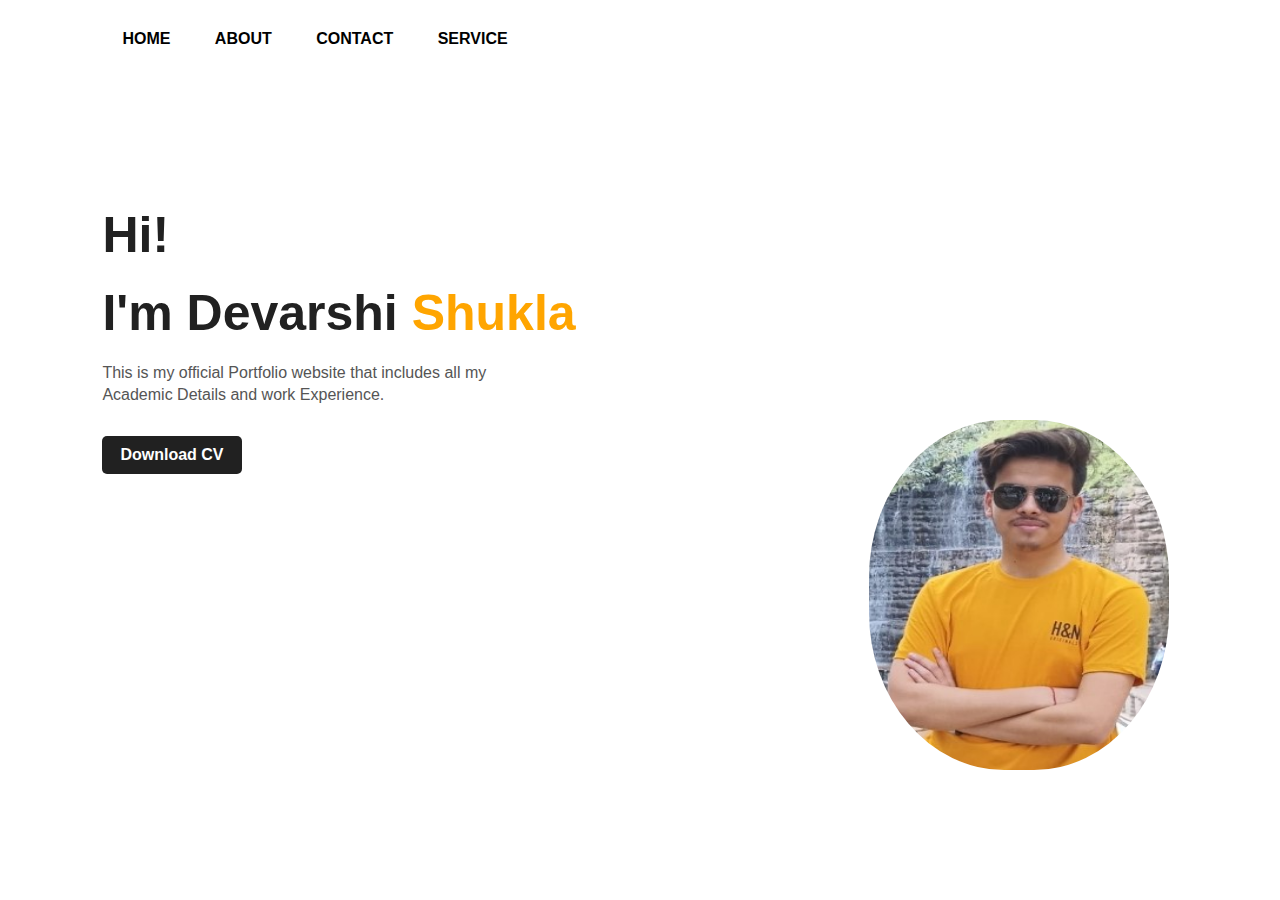
<file: index.html>
<!DOCTYPE html>
<html lang="en">
<head>
    <meta charset="UTF-8">
    <meta http-equiv="X-UA-Compatible" content="IE=edge">
    <meta name="viewport" content="width=device-width, initial-scale=1.0">
    <title>Devarshi Shukla</title>
    <link rel="stylesheet" href="style.css">
</head>
<body>
    <div class="hero">
        <nav>
            
            <ul>
                <li><a href="index.html">HOME</a></li>
                <li><a href="about.html">ABOUT</a></li>
                <li><a href="contact.html">CONTACT</a></li>
                <li><a href="services.html">SERVICE</a></li>
                
            </ul>
        </nav>
        <div class="detail">
            <h1>Hi!</h1>
            <h1>I'm Devarshi <span>Shukla</span></h1>
            <p>This is my official Portfolio website that includes all my <br> Academic Details and work Experience. </p>
            <a href="CV.pdf">Download CV</a>

        </div>
        <div class="images">
            
            <img src="pic.jpg" class="boy" style="width:300px; height:350px;">

        </div>

    </div>
    
</body>
</html>
</file>
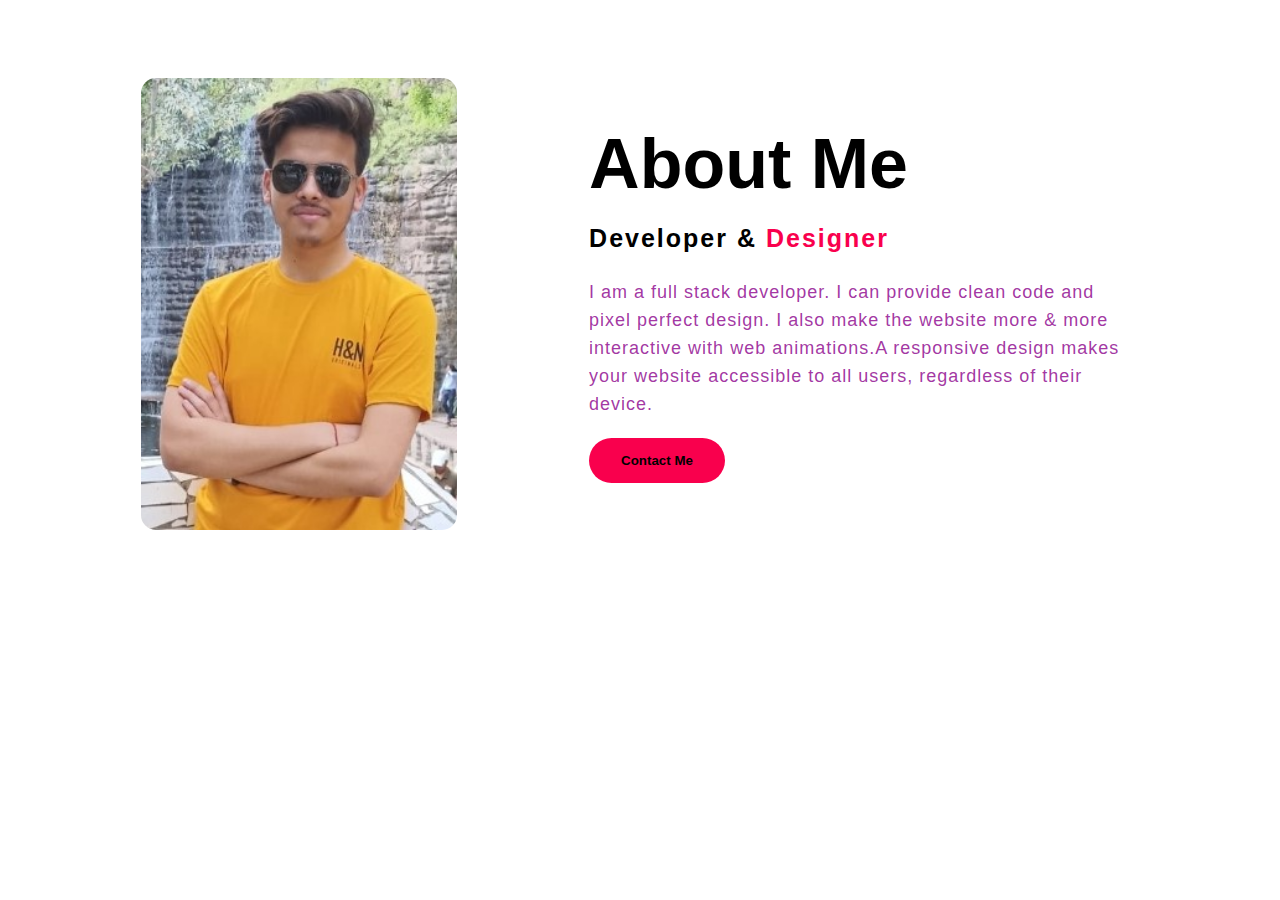
<file: about.html>
<!DOCTYPE html>
<html lang="en">
<head>
    <meta charset="UTF-8">
    <meta http-equiv="X-UA-Compatible" content="IE=edge">
    <meta name="viewport" content="width=device-width, initial-scale=1.0">
    <title>About</title>
    <link rel="stylesheet" href="about.css">
    <link rel="preconnect" href="https://fonts.googleapis.com">
    <link rel="preconnect" href="https://fonts.gstatic.com"crossorigin>
    <link rel="stylesheet" href="https://fonts.googleapis.com/css2?family=Josefin+Sans:ital,wght@0,100;0,200;0,300;0,400;0,500;0,600;0,700;1,100;1,200;1,300;1,400;1,500;1,600;1,700&display=swap">
</head>
<body>
    <section class="about">
        <div class="main">
            <img src="pic.jpg" style="width: 28%; height:24%; border-radius:15px;">
            <div class="about-text">
                <h1>About Me</h1>
                <h5>Developer & <span>Designer</span></h5>
                <p>I am a full stack developer. I can provide clean code and pixel perfect design. I also make the website more & more interactive with web animations.A responsive design makes your website accessible to all users, regardless of their device.</p>
                <button type="button" onclick="window.location.href='contact.html'">Contact Me</button>
            </div>
        </div>

    </section>
    
</body>
</html>
</file>
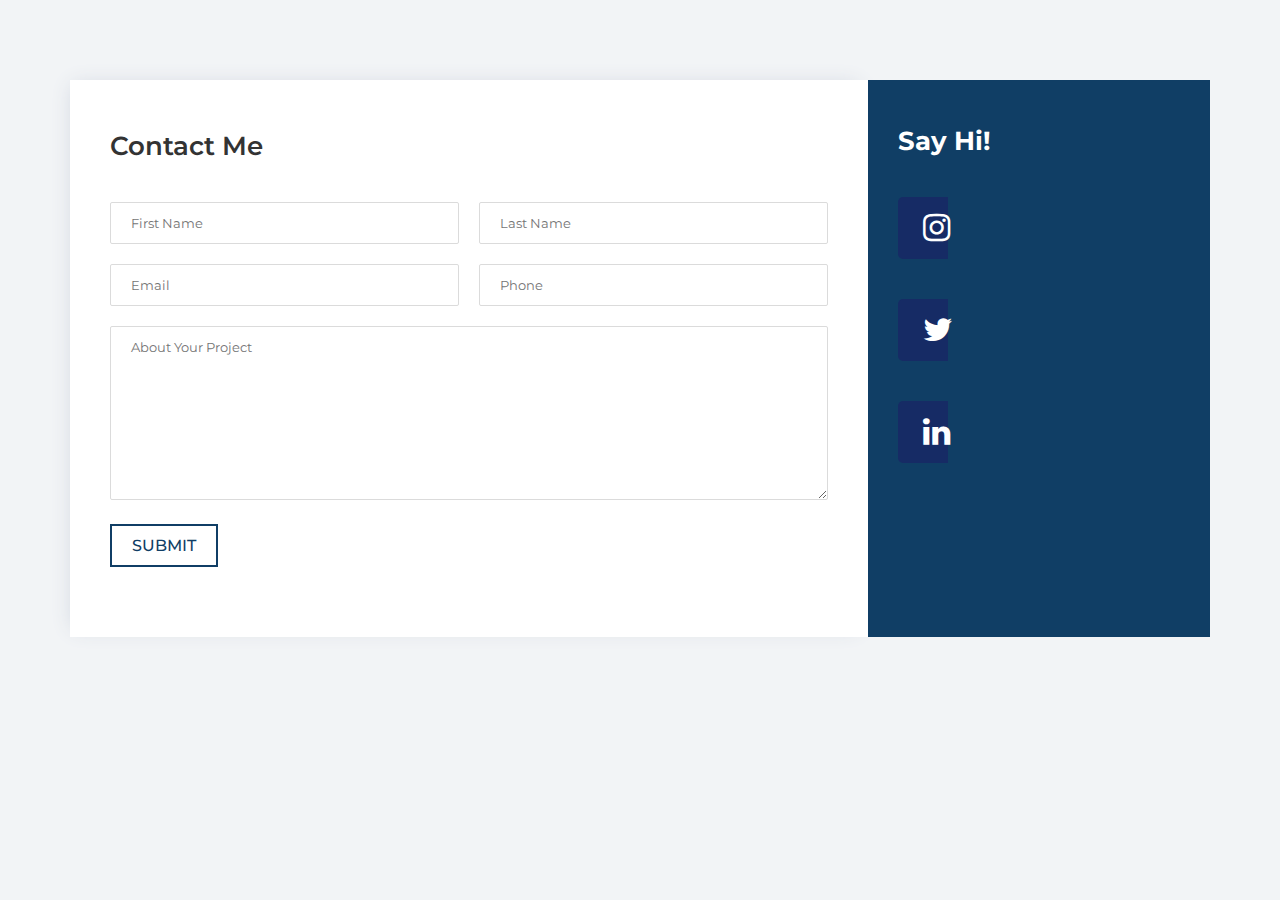
<file: contact.html>
<!DOCTYPE html>
<html lang="en">
<head>
    <meta charset="UTF-8">
    <meta http-equiv="X-UA-Compatible" content="IE=edge">
    <meta name="viewport" content="width=device-width, initial-scale=1.0">
    <title>contact</title>

    
        
        
        <meta http-equiv="X-UA-Compatible" content="ie=edge" />
        <link rel="stylesheet" href="contact.css" />
        <link rel="preconnect" href="https://fonts.gstatic.com">
        <link href="https://fonts.googleapis.com/css2?family=Montserrat:wght@300;400;500;700&display=swap" rel="stylesheet">
        <link rel="stylesheet" href="https://cdnjs.cloudflare.com/ajax/libs/font-awesome/4.7.0/css/font-awesome.min.css">
      </head>
      <body>
        <section class="footer_get_touch_outer">
          <div class="container">
            <div class="footer_get_touch_inner grid-70-30">
              <div class="colmun-70 get_form">
                <div class="get_form_inner">
                  <div class="get_form_inner_text">
                    <h3>Contact Me</h3>
                  </div>
                  <form action="mailto:devarshishukla700@gmail.com">
                    <div class="grid-50-50">
                      <input type="text" placeholder="First Name">
                      <input type="text" placeholder="Last Name">
                      <input type="email" placeholder="Email">
                      <input type="tel" placeholder="Phone">
                    </div>
                    <div class="grid-full">
                      <textarea placeholder="About Your Project" cols="30" rows="10"></textarea>
                      <input type="submit" value="Submit">
                    </div>
                  </form>
                </div>
              </div>
              <div class="colmun-30 get_say_form">
                <h5>Say Hi!</h5>
                <ul class="get_say_info_sec">
                  
                  <li>
                    <a href="https://www.instagram.com/devarshi_1601/"><i class="fa fa-instagram"></i></a>
                  </li>
                  <li><a href="https://twitter.com/DevarshiShukl15"><i class="fa fa-twitter"></i></a></li>
                  <li><a href="https://www.linkedin.com/in/devarshi-shukla-166199240/"><i class="fa fa-linkedin"></i></a></li>
                </ul>  
                        
              </div>        
            </div>
          </div>
        </section>
      </body>
    
</body>
</html>
</file>
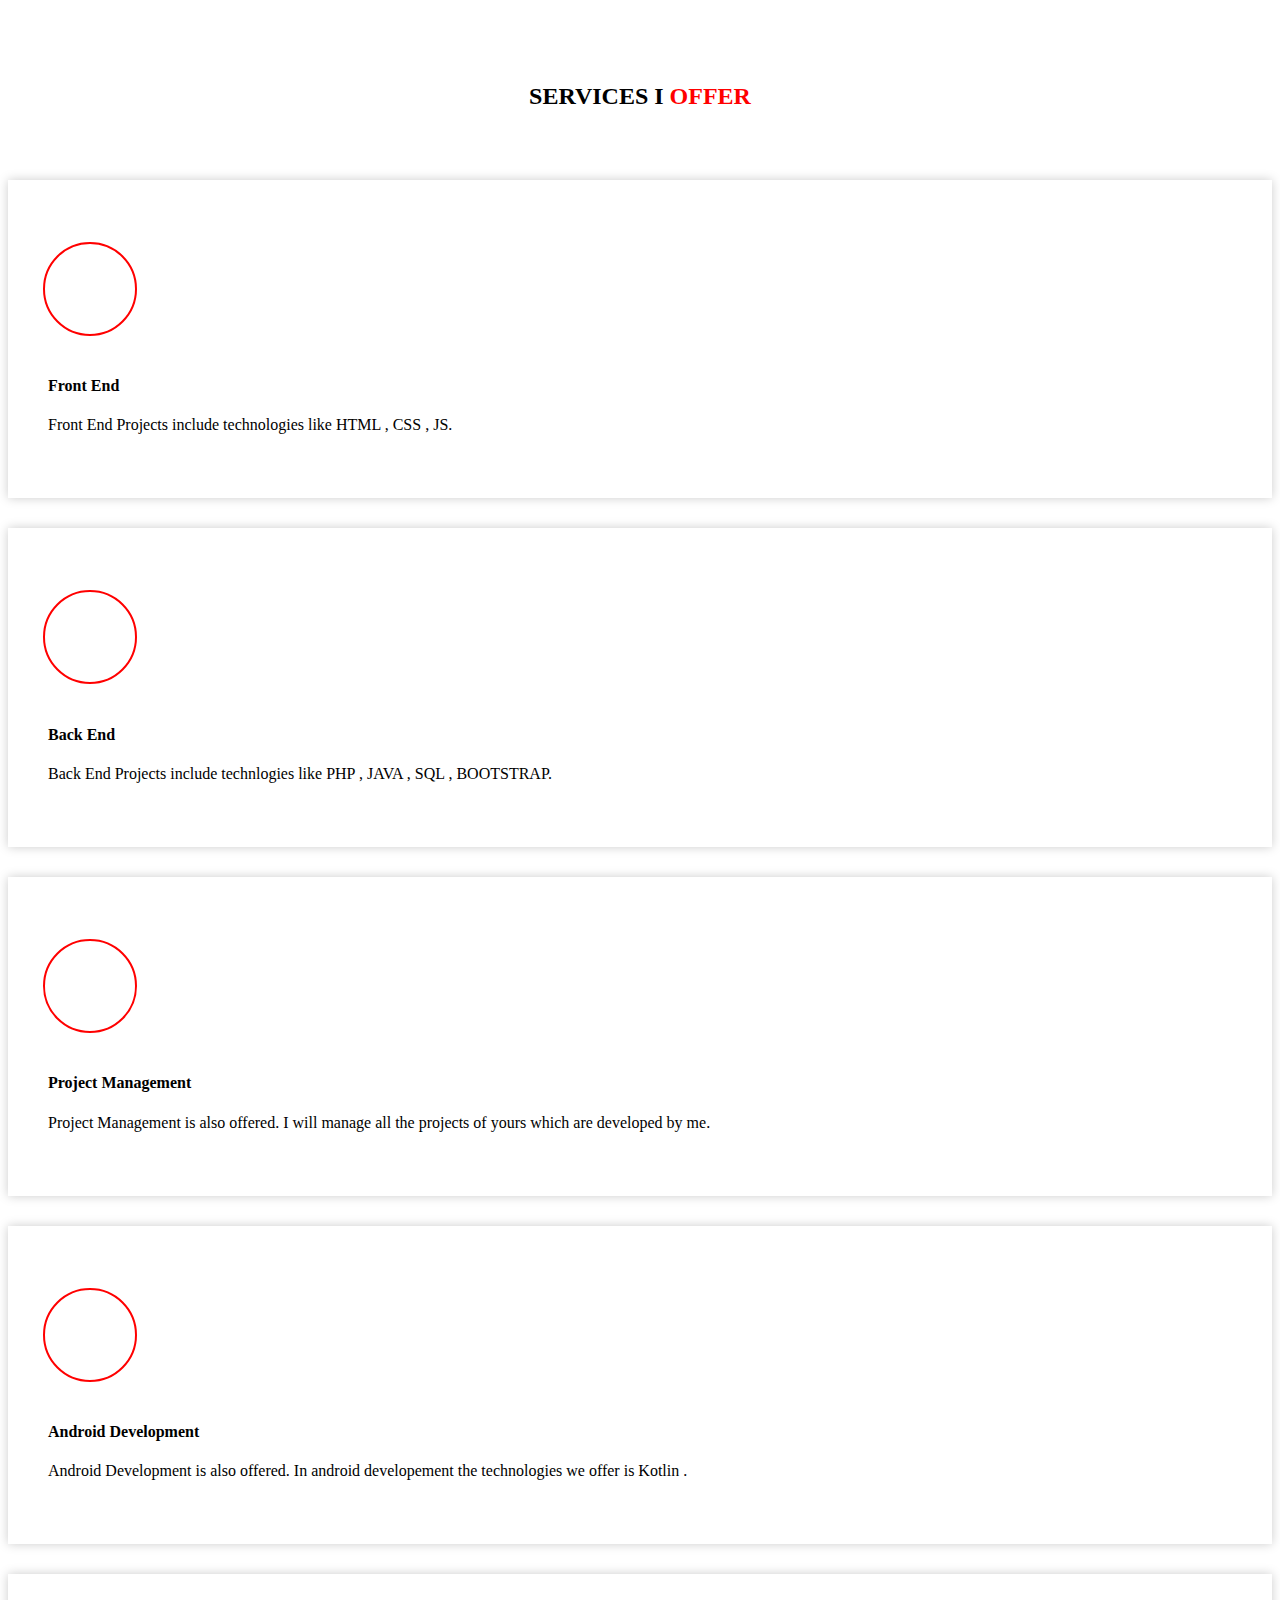
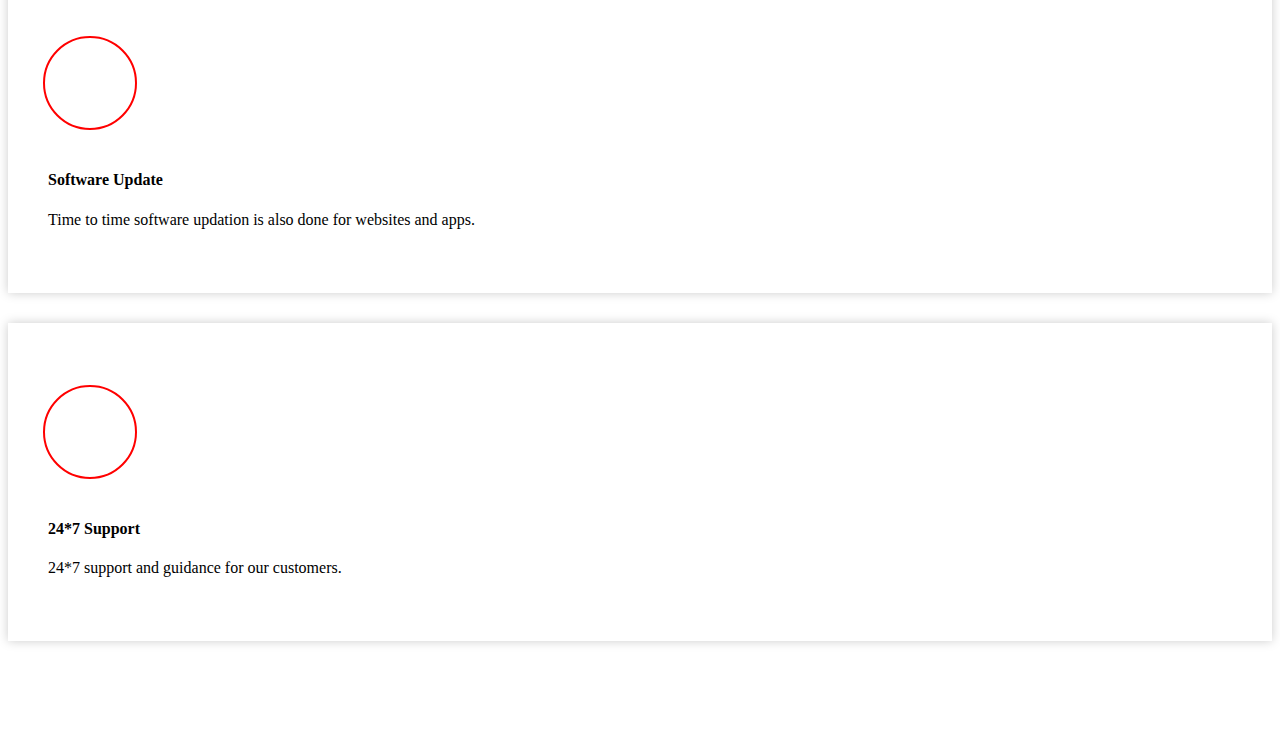
<file: services.html>
<!DOCTYPE html>
<html lang="en">
<head>
    <meta charset="UTF-8">
    <meta http-equiv="X-UA-Compatible" content="IE=edge">
    <meta name="viewport" content="width=device-width, initial-scale=1.0">
    <title>services</title>
    <link rel="stylesheet" href="services.css">
</head>
<body>
    <section class="we-offer-area text-center bg-gray">
        <div class="container">
            <div class="row">
                <div class="col-md-12">
                    <div class="site-heading text-center">
                        <h2><underline>Services I <span>Offer</span></underline></h2>
                        
                    </div>
                </div>
            </div>
                <div class="row our-offer-items less-carousel">
                    <!-- Single Item -->
                    <div class="col-md-4 col-sm-6 equal-height">
                        <div class="item">
                            <i class="fas fa-pen-fancy"></i>
                            <h4>Front End</h4>
                            <p>
                                Front End Projects include technologies like HTML , CSS , JS. 
                            </p>
                        </div>
                    </div>
                    <!-- End Single Item -->

                    <!-- Single Item -->
                    <div class="col-md-4 col-sm-6 equal-height">
                        <div class="item">
                            <i class="fas fa-dharmachakra"></i>
                            <h4>Back End</h4>
                            <p>
                                Back End Projects include technlogies like PHP , JAVA , SQL , BOOTSTRAP. 
                            </p>
                        </div>
                    </div>
                    <!-- End Single Item -->

                    <!-- Single Item -->
                    <div class="col-md-4 col-sm-6 equal-height">
                        <div class="item">
                            <i class="fas fa-tasks"></i>
                            <h4>Project Management</h4>
                            <p>
                                Project Management is also offered. I will manage all the projects of yours which are developed by me. 
                            </p>
                        </div>
                    </div>
                    <!-- End Single Item -->

                    <!-- Single Item -->
                    <div class="col-md-4 col-sm-6 equal-height">
                        <div class="item">
                            <i class="fas fa-tachometer-alt"></i>
                            <h4>Android Development</h4>
                            <p>
                                Android Development is also offered. In android developement the technologies we offer is Kotlin .
                            </p>
                        </div>
                    </div>
                    <!-- End Single Item -->

                    <!-- Single Item -->
                    <div class="col-md-4 col-sm-6 equal-height">
                        <div class="item">
                            <i class="fas fa-recycle"></i>
                            <h4>Software Update</h4>
                            <p>
                                Time to time software updation is also done for websites and apps. 
                            </p>
                        </div>
                    </div>
                    <!-- End Single Item -->

                    <!-- Single Item -->
                    <div class="col-md-4 col-sm-6 equal-height">
                        <div class="item">
                            <i class="fas fa-headset"></i>
                            <h4>24*7 Support</h4>
                            <p>
                                24*7 support and guidance for our customers.
                            </p>
                        </div>
                    </div>
                    <!-- End Single Item -->
                </div>
        </div>
    </section>
</body>
</html>
</file>
<file: style.css>
*{
    margin: 0;
    padding: 0;
    font-family: sans-serif;
}
.hero{
    position: relative;
    width: 100%;
    height: 100vh;
    background: white;
}
nav{
    display: flex;
    width: 84%;
    margin: auto;
    padding: 20px 0;
    align-items: center;
    justify-content: space-between;
}
nav ul li{
    display: inline-block;
    list-style: none;
    margin: 10px 20px;
}
nav ul li a{
    text-decoration: none;
    color: #000;
    font-weight: bold;
}
nav ul li a:hover{
    color: red;
}
.detail {
    margin-left: 8%;
    margin-top: 10%;
    width: 48%;

}
.detail h1{
    font-size: 50px;
    color: #212121;
    margin-bottom: 20px;
}
span{
    color:orange;
}
.detail p{
    color: #555;
    line-height: 22px;
}
.detail a{
    background: #212121;
    padding: 10px 18px;
    text-decoration: none;
    font-weight: bold;
    color: #fff;
    display: inline-block;
    margin: 30px 0;
    border-radius: 5px;
}
.images{
    width: 45%;
    height: 80%;
    position: absolute;
    bottom: 0;
    right: 100px;
}
.images img{
    height: 100%;
    position: absolute;
    left: 46%;
    bottom: 18%;
    transform: translateX(-50);
    transition: bottom 1s, left 1s;
    border-radius:45%;
}

.images:hover .boy{
    left: 45%;
}
</file>
<file: about.css>
*{
    padding: 0;
    margin: 0;
    font-family: 'Josefin Sana',sans-serif;
    box-sizing: border-box;
}
.about{
    width: 100%;
    padding: 78px 0px;
    background-color: #fff;
}
.about img{
    height: auto;
    width: 420px;
}
.about-text{
    width: 550px;
}
.main{
    width: 1130px;
    max-width: 95%;
    margin: 0 auto;
    display: flex;
    align-items: center;
    justify-content: space-around;
}
.about-text h1{
    color: #000;
    font-size: 70px;
    text-transform: capitalize;
    margin-bottom: 20px;
}
.about-text h5{
    color: #000;
    font-size: 25px;
    text-transform: capitalize;
    margin-bottom: 25px;
    letter-spacing: 2px;
}
span{
    color: #f9004d;
}
.about-text p{
    color: rgba(139, 1, 139, 0.8);
    letter-spacing: 1px;
    line-height: 28px;
    font-size: 18px;
}
button{
    background: #f9004d;
    color: #000;
    text-decoration: none;
    border: 2px solid transparent;
    font-weight: bold;
    padding: 13px 30px;
    border-radius: 30px;
    transition: .4s;
    margin-top: 20px;
}
button:hover{
    background: transparent;
    border: 2px solid #f9004d;
    cursor: pointer;
}
</file>
<file: contact.css>
* {
    padding: 0;
    margin: 0;
    box-sizing: border-box;
    font-family: 'Montserrat', sans-serif;
  }
  body {
    background: #f2f4f6;
  }
  .footer_get_touch_outer {
    margin-top: 80px;
  }
  .container {
    width: 95%;
    max-width: 1140px;
    margin: auto;
  }
  .grid-70-30 {
    display: grid;
    grid-template-columns: 70% 30%;
  }
  .get_form_inner {
    display: block;
    padding: 50px 40px;
    background: #fff;
    box-shadow: -4px -2px 20px -7px #cfd5df;
  }
  input[type="text"], input[type="text"], input[type="email"], input[type="tel"] {
    border: 1px solid #dbdbdb;
    border-radius: 2px;
    color: #333;
    height: 42px;
    padding: 0 0 0 20px;
    width: 100%;
    outline: 0;
  }
  .grid-50-50 {
    display: grid;
    grid-template-columns: 1fr 1fr;
    grid-gap: 20px;
  }
  .grid-full {
    margin: 20px 0;
  }
  textarea {
    border: 1px solid #dbdbdb;
    border-radius: 2px;
    color: #333;
    padding: 12px 0 0 20px;
    width: 100%;
    outline: 0;
    margin-bottom: 20px;
  }
  .get_form_inner_text h3 {
    color: #333;
    font-size: 26px;
    font-weight: 600;
    margin-bottom: 40px;
  }
  input[type="submit"] {
    display: inline-block;
    font-size: 16px;
    text-transform: uppercase;
    background: transparent;
    border: 2px solid;
    font-weight: 500;
    padding: 10px 20px;
    outline: 0;
    cursor: pointer;
    color: #103e65;
    transition: all 0.3s cubic-bezier(0.55, 0.055, 0.675, 0.19);
    -webkit-transition: all 0.3s cubic-bezier(0.55, 0.055, 0.675, 0.19);
    -moz-transition: all 0.3s cubic-bezier(0.55, 0.055, 0.675, 0.19);
    -ms-transition: all 0.3s cubic-bezier(0.55, 0.055, 0.675, 0.19);
    -o-transition: all 0.3s cubic-bezier(0.55, 0.055, 0.675, 0.19);
  }
  input[type="submit"]:hover {
    background-color: #f85508;
    border-color: #f85508;
    color: #fff;
  }
  .get_say_form {
    display: inline-block;
    padding: 45px 0 25px 30px;
    background: #103e65;
    position: relative;
  }
  .get_say_form h5 {
    color: #fff;
    font-size: 26px;
    margin: 0 0 40px;
  }
  ul {
    list-style: none;
    padding: 0;
    margin: 0;
  }
  .get_say_social-icn {
    display: flex;
    position: absolute;
    bottom: 40px;
  }
  .get_say_social-icn a {
    font-size: 22px;
    color: #fff;
    padding: 0 20px 0 0;
  }
  .get_say_info_sec i {
    color: #fff;
    font-size: 32px;
  }
  .get_say_info_sec > li {
    display: grid;
    grid-template-columns: 40px auto;
    align-items: center;
    margin-bottom: 40px;
  }
  .get_say_info_sec > li a {
    width: 100%;
    display: block;
    padding: 15px 25px;
    color: #fff;
    font-size: 16px;
    text-decoration: unset;
    font-weight: 500;
    background: #162b65;
    border-radius: 5px 0 0 5px;
    transition: background 0.3s cubic-bezier(0.55, 0.055, 0.675, 0.19);
    -webkit-transition: background 0.3s cubic-bezier(0.55, 0.055, 0.675, 0.19);
    -moz-transition: background 0.3s cubic-bezier(0.55, 0.055, 0.675, 0.19);
    -ms-transition: background 0.3s cubic-bezier(0.55, 0.055, 0.675, 0.19);
    -o-transition: background 0.3s cubic-bezier(0.55, 0.055, 0.675, 0.19);
  }
  .get_say_info_sec > li a:hover {
    background-color: #f85508;
  }
</file>
<file: services.css>
section {
    padding: 60px 0;
    min-height: 100vh;
}
a, a:hover, a:focus, a:active {
    text-decoration: none;
    outline: none;
}
ul {
    margin: 0;
    padding: 0;
    list-style: none;
}.bg-gray {
    background-color: #fff;
}

.site-heading h2 {
  display: block;
  font-weight: 700;
  margin-bottom: 10px;
  text-transform: uppercase;
  text-align: center;
  justify-content: center;
}

.site-heading h2 span {
  color: red;
}

.site-heading h4 {
  display: inline-block;
  padding-bottom: 20px;
  position: relative;
  text-transform: capitalize;
  z-index: 1;
  text-align: center;
  justify-content: center;
}

.site-heading h4::before {
  background: #00a01d none repeat scroll 0 0;
  bottom: 0;
  content: "";
  height: 2px;
  left: 50%;
  margin-left: -25px;
  position: absolute;
  width: 50px;
}

.site-heading {
  margin-bottom: 60px;
  overflow: hidden;
  margin-top: -5px;
}

.carousel-shadow .owl-stage-outer {
  margin: -15px -15px 0;
  padding: 15px;
}

.we-offer-area .our-offer-carousel .owl-dots .owl-dot span {
  background: #ffffff none repeat scroll 0 0;
  border: 2px solid;
  height: 15px;
  margin: 0 5px;
  width: 15px;
}

.we-offer-area .our-offer-carousel .owl-dots .owl-dot.active span {
  background: orange none repeat scroll 0 0;
  border-color: rgb(255, 176, 28);
}

.we-offer-area .item {
  background: #ffffff none repeat scroll 0 0;
  border-left: 2px solid red;
  -moz-box-shadow: 0 0 10px #cccccc;
  -webkit-box-shadow: 0 0 10px #cccccc;
  -o-box-shadow: 0 0 10px #cccccc;
  box-shadow: 0 0 10px #cccccc;
  overflow: hidden;
  padding: 30px;
  position: relative;
  z-index: 1;
}

.we-offer-area.text-center .item {
  background: #ffffff none repeat scroll 0 0;
  border: medium none;
  padding: 67px 40px 64px;
}

.we-offer-area.text-center .item i {
  background: white none repeat scroll 0 0;
  -webkit-border-radius: 50%;
  -moz-border-radius: 50%;
  border-radius: 50%;
  color: #ffffff;
  font-size: 40px;
  height: 80px;
  line-height: 80px;
  position: relative;
  text-align: center;
  width: 80px;
  z-index: 1;
  transition: all 0.35s ease-in-out;
  -webkit-transition: all 0.35s ease-in-out;
  -moz-transition: all 0.35s ease-in-out;
  -ms-transition: all 0.35s ease-in-out;
  -o-transition: all 0.35s ease-in-out;
  margin-bottom: 25px;
}

.we-offer-area.text-center .item i::after {
  border: 2px solid red;
  -webkit-border-radius: 50%;
  -moz-border-radius: 50%;
  border-radius: 50%;
  content: "";
  height: 90px;
  left: -5px;
  position: absolute;
  top: -5px;
  width: 90px;
  z-index: -1;
  transition: all 0.35s ease-in-out;
  -webkit-transition: all 0.35s ease-in-out;
  -moz-transition: all 0.35s ease-in-out;
  -ms-transition: all 0.35s ease-in-out;
  -o-transition: all 0.35s ease-in-out;
}

.we-offer-area.item-border-less .item {
  border: medium none;
}

.we-offer-area .our-offer-items.less-carousel .equal-height {
  margin-bottom: 30px;
}

.we-offer-area.item-border-less .item .number {
  font-family: "Poppins",sans-serif;
  font-size: 50px;
  font-weight: 900;
  opacity: 0.1;
  position: absolute;
  right: 30px;
  top: 30px;
}

.our-offer-carousel.center-active .owl-item:nth-child(2n) .item,
.we-offer-area.center-active .single-item:nth-child(2n) .item {
  background: red none repeat scroll 0 0;
}

.our-offer-carousel.center-active .owl-item:nth-child(2n) .item i,
.our-offer-carousel.center-active .owl-item:nth-child(2n) .item h4,
.our-offer-carousel.center-active .owl-item:nth-child(2n) .item p,
.we-offer-area.center-active .single-item:nth-child(2n) .item i,
.we-offer-area.center-active .single-item:nth-child(2n) .item h4,
.we-offer-area.center-active .single-item:nth-child(2n) .item p {
  color: #ffffff;
}

.we-offer-area .item i {
  color: red;
  display: inline-block;
  font-size: 60px;
  margin-bottom: 20px;
}

.we-offer-area .item h4 {
  font-weight: 600;
  text-transform: capitalize;
}

.we-offer-area .item p {
  margin: 0;
}

.we-offer-area .item i,
.we-offer-area .item h4,
.we-offer-area .item p {
  transition: all 0.35s ease-in-out;
  -webkit-transition: all 0.35s ease-in-out;
  -moz-transition: all 0.35s ease-in-out;
  -ms-transition: all 0.35s ease-in-out;
  -o-transition: all 0.35s ease-in-out;
}

.we-offer-area .item::after {
  background: orange none repeat scroll 0 0;
  content: "";
  height: 100%;
  left: -100%;
  position: absolute;
  top: 0;
  transition: all 0.35s ease-in-out;
  -webkit-transition: all 0.35s ease-in-out;
  -moz-transition: all 0.35s ease-in-out;
  -ms-transition: all 0.35s ease-in-out;
  -o-transition: all 0.35s ease-in-out;
  width: 100%;
  z-index: -1;
}

.we-offer-area .item:hover::after {
  left: 0;
}

.we-offer-area .item:hover i,
.we-offer-area .item:hover h4,
.we-offer-area .item:hover p {
  color: #000 !important;
}

.we-offer-area.text-center .item:hover i::after {
  border-color: #fff !important;
}

.we-offer-area.text-center .item:hover i {
  background-color: #fff!important;
  color: #00a01d !important;
}

.we-offer-area.text-left .item i {
  background: #000 none repeat scroll 0 0;
  -webkit-border-radius: 50%;
  -moz-border-radius: 50%;
  border-radius: 50%;
  color: #000;
  display: inline-block;
  font-size: 60px;
  height: 100px;
  line-height: 100px;
  margin-bottom: 30px;
  position: relative;
  width: 100px;
  z-index: 1;
  text-align: center;
}

.we-offer-area.text-left .item i::after {
  border: 2px solid #00a01d;
  -webkit-border-radius: 50%;
  -moz-border-radius: 50%;
  border-radius: 50%;
  content: "";
  height: 120px;
  left: -10px;
  position: absolute;
  top: -10px;
  width: 120px;
}
</file>
